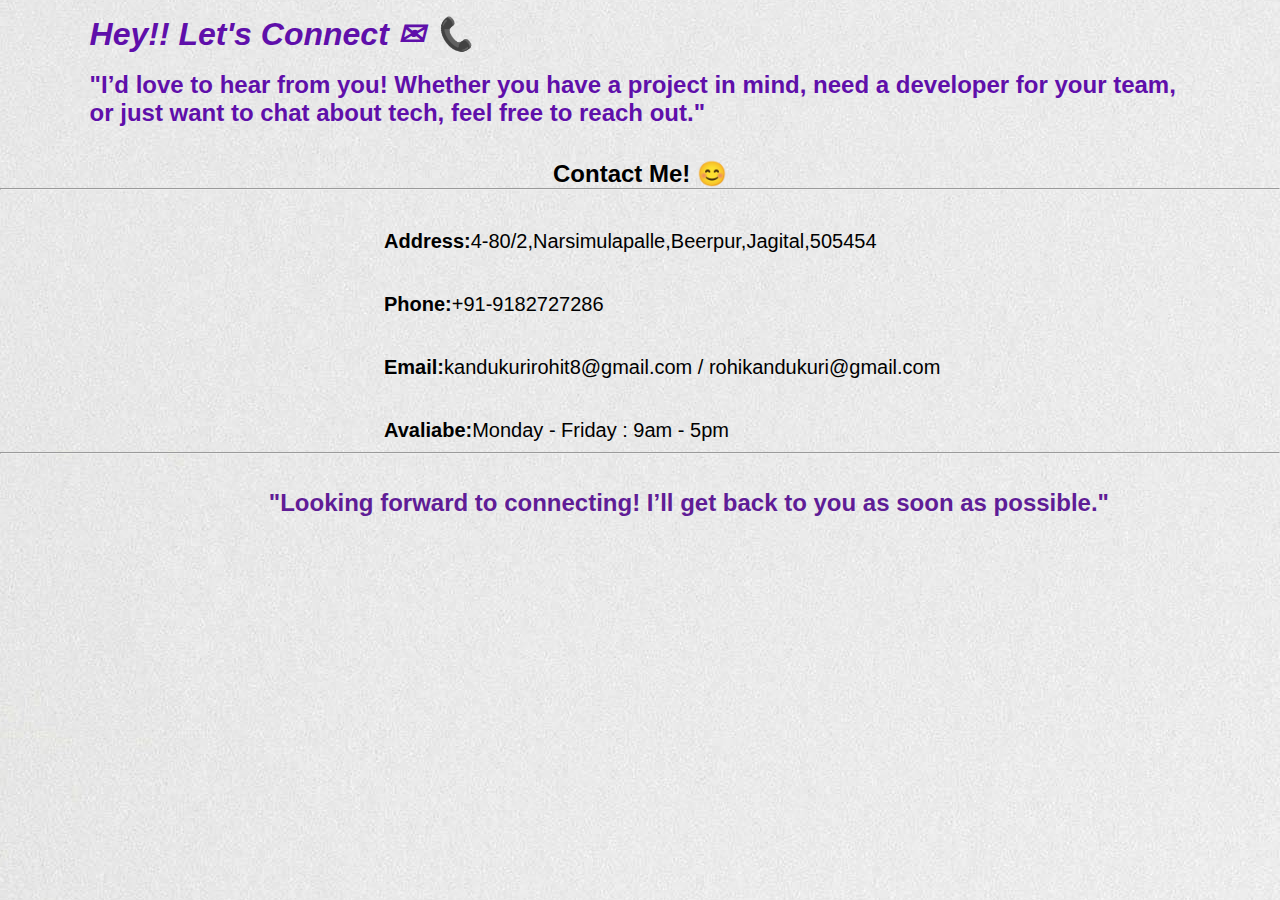
<file: contact.html>
<!DOCTYPE html>
<html lang="en">
    <head>
        <title>CONTACT PAGE</title>
        <link rel="stylesheet" href="contact.css">
    </head>
    <body>
        <div class="main">
            <div class="navbar">
                <h1><em>Hey!!  Let's Connect &#x2709 &#x1F4DE </em>
                </h1>
                <br>
                <h2>"I’d love to hear from you! Whether you have a project in mind, need a developer for your team, or just want to chat about tech, feel free to reach out."
                </h2><br>
            </div>
            <div class="contact-details">
                <h2>Contact Me! &#x1F60A</h2>
                <hr/>
                <p><i class="fas fa-map-marker-alt"></i> <strong>Address:</strong> 4-80/2,Narsimulapalle,Beerpur,Jagital,505454</p>
                <p><i class="fas fa-phone"></i> <strong>Phone:</strong>+91-9182727286</p>
                <p><i class="fas fa-envelope"></i> <strong>Email:</strong> kandukurirohit8@gmail.com / rohikandukuri@gmail.com </p>
                <p><i class="fas fa-clock"></i> <strong>Avaliabe:</strong> Monday - Friday : 9am - 5pm</p>
                <hr/>
            </div>
            <div class="end">
                <h2>"Looking forward to connecting! I’ll get back to you as soon as possible."</h2>
            </div>
        </div>
    </body>
</html>
</file>
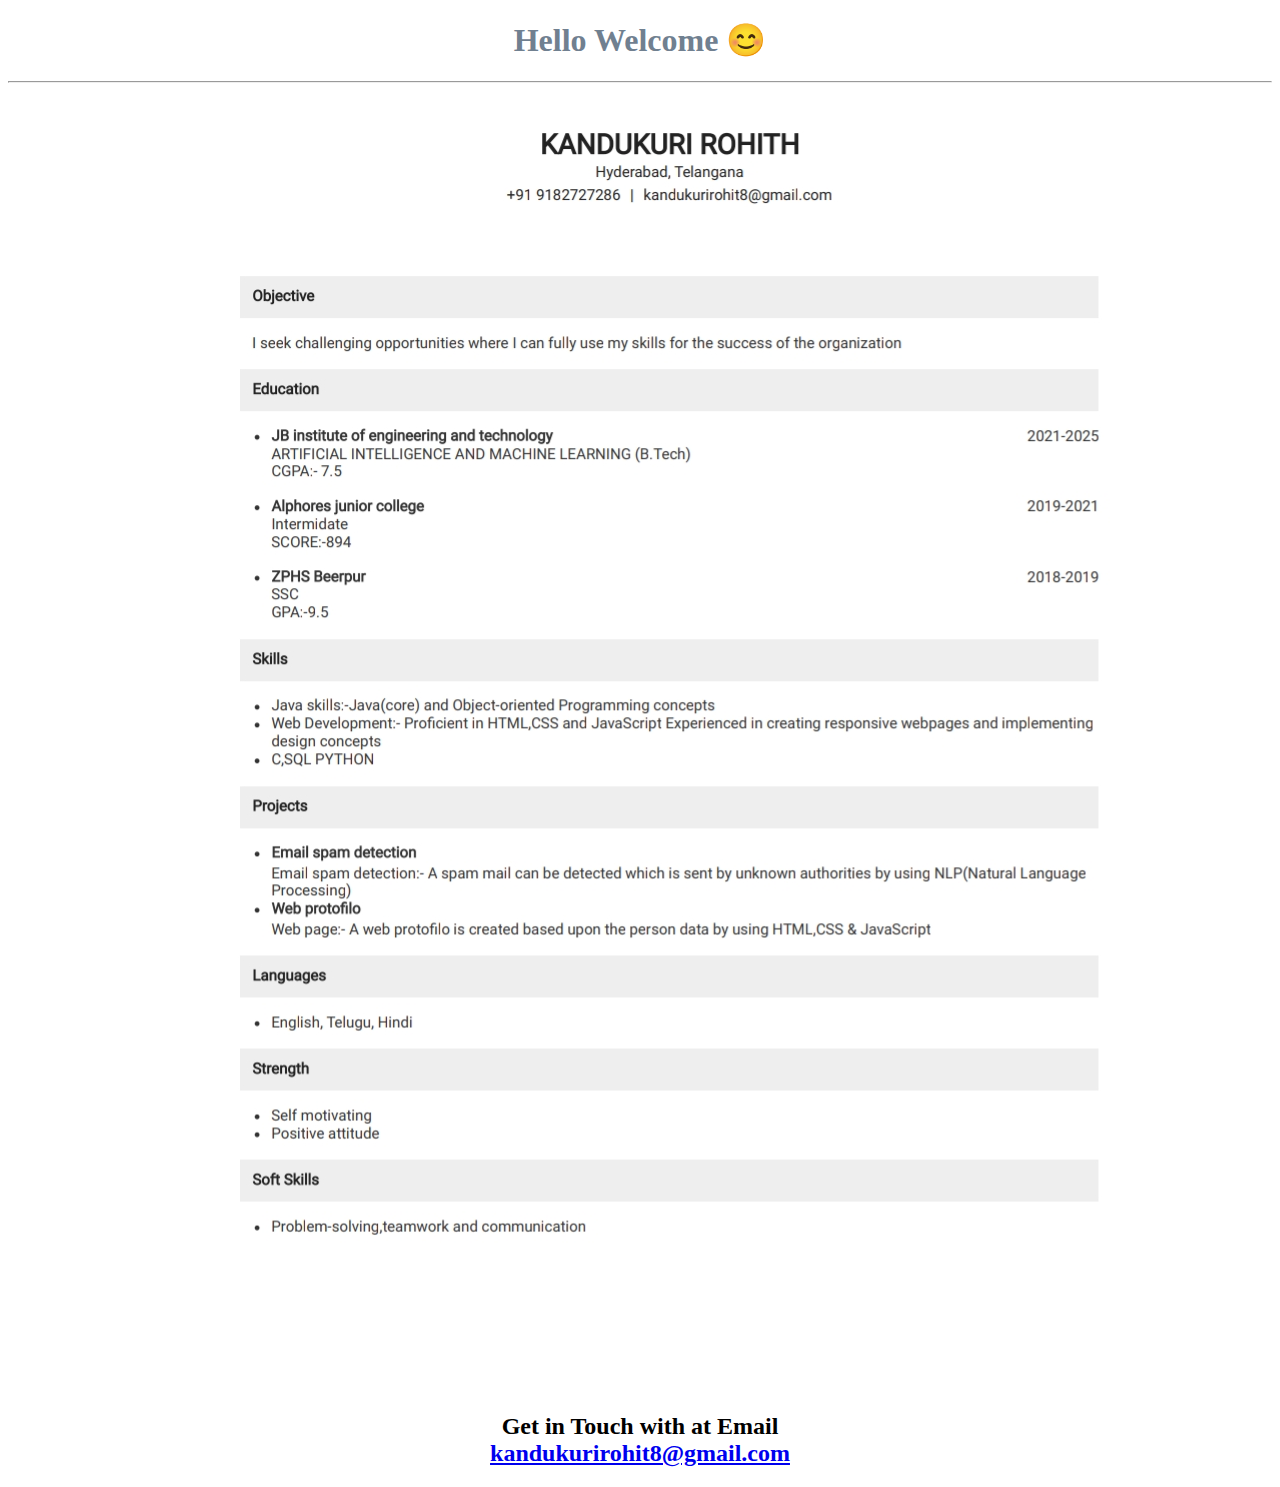
<file: hire.html>
<!DOCTYPE html>
<html lang="eng">
    <head>
        <title>Resume/CV</title>
        <link rel="stylesheet" href="hire.css">
    </head>
    <body class="main">
        <h1>Hello Welcome &#x1F60A </h1>
        <hr/>
        <img src="CVmy.jpg" alt="myresume">
    </body>
    <br>
    <div class="mail">
        <h2>Get in Touch with at Email<br/><a href="mymail">kandukurirohit8@gmail.com</a></h2>
    </div>
</html>
</file>
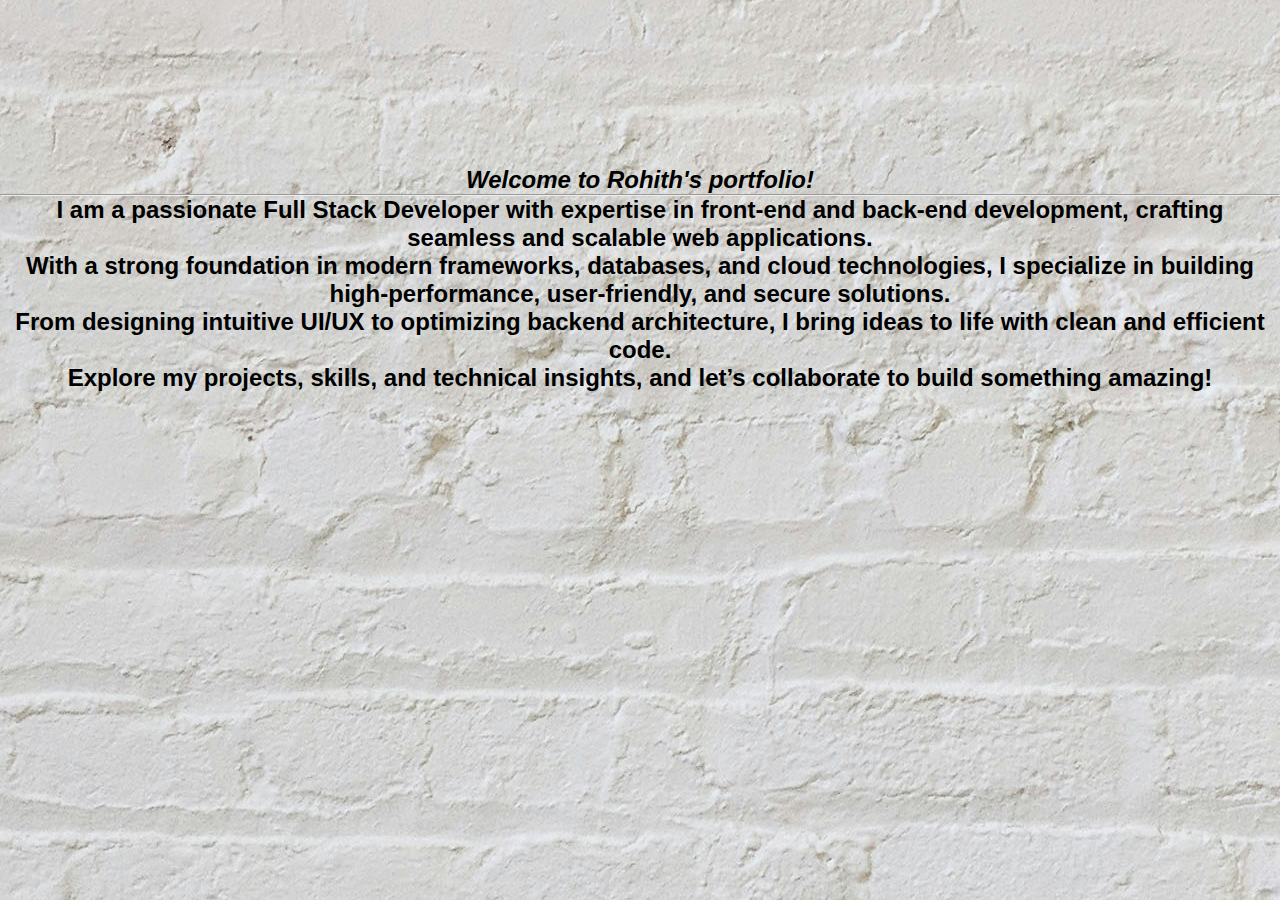
<file: home.html>
<!DOCTYPE html>
<html lang="en">
    <head>
    <title>HOME PAGE</title>
    <link rel="stylesheet" href="home.css">
    </head>
    <body>
        <div class="main">
            <h2><em>Welcome to <span>Rohith's</span> portfolio!</em><br/><hr/>I am a passionate Full Stack Developer with expertise in front-end and back-end development, crafting seamless and scalable web applications.<br> With a strong foundation in modern frameworks, databases, and cloud technologies, I specialize in building high-performance, user-friendly, and secure solutions.<br>From designing intuitive UI/UX to optimizing backend architecture, I bring ideas to life with clean and efficient code.<br>Explore my projects, skills, and technical insights, and let’s collaborate to build something amazing! 
            </h2>
        </div>
    </body>
</html>
</file>
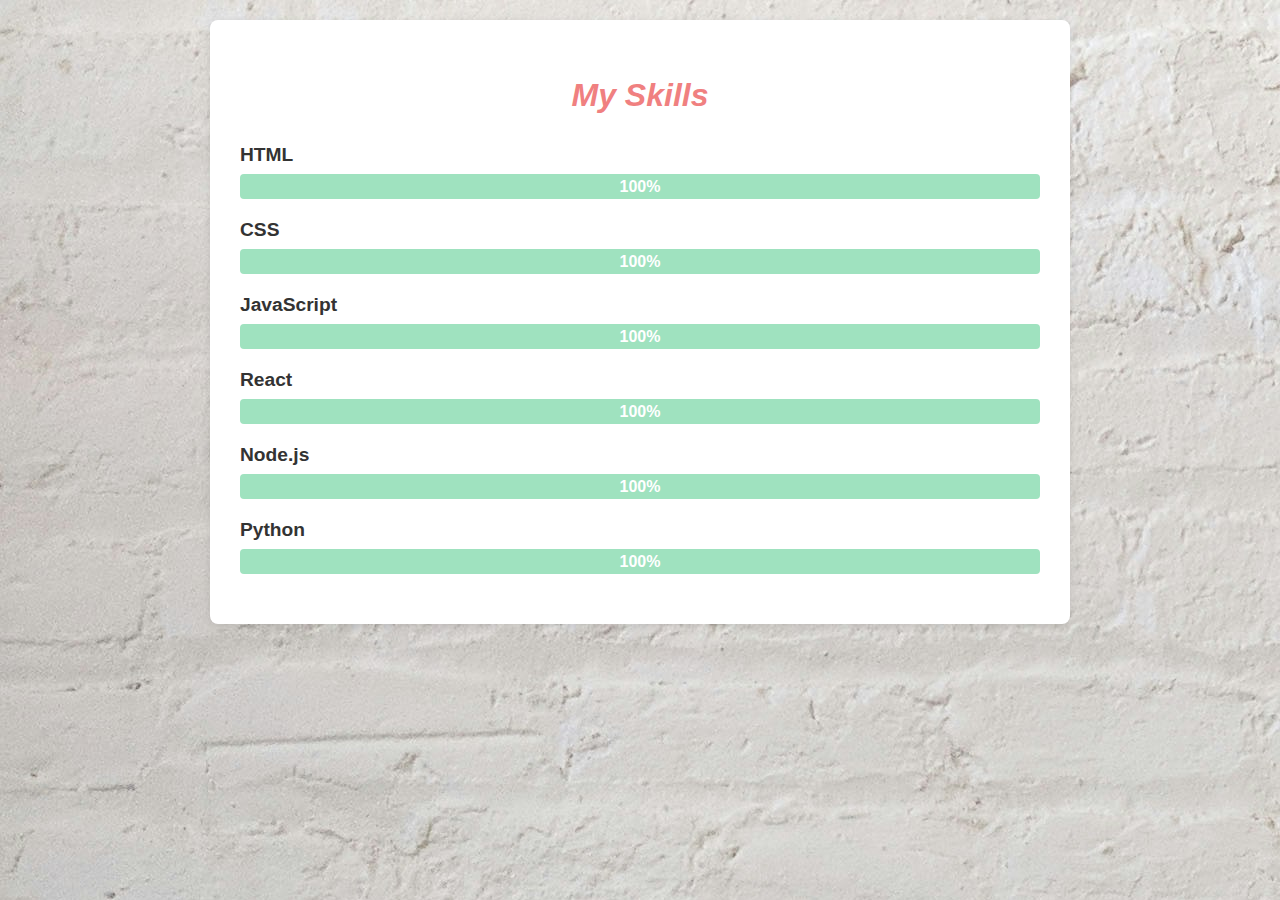
<file: skills.html>
<!DOCTYPE html>
<html lang="en">
<head>
  <meta charset="UTF-8" />
  <meta name="viewport" content="width=device-width, initial-scale=1.0" />
  <title>My Skills</title>
  <!-- Link to external CSS file -->
  <link rel="stylesheet" href="skills.css" />
</head>
<body>
  <section class="skills">
    <h2><em>My Skills</em></h2>
    
    <div class="skill">
      <h3>HTML</h3>
      <div class="progress">
        <div class="progress-bar" style="width: 100%;">100% </div>
      </div>
    </div>
    
    <div class="skill">
      <h3>CSS</h3>
      <div class="progress">
        <div class="progress-bar" style="width: 100%;">100%</div>
      </div>
    </div>
    
    <div class="skill">
      <h3>JavaScript</h3>
      <div class="progress">
        <div class="progress-bar" style="width: 100%;">100% </div>
      </div>
    </div>
    
    <div class="skill">
      <h3>React</h3>
      <div class="progress">
        <div class="progress-bar" style="width: 100%;">100%</div>
      </div>
    </div>
    <div class="skill">
        <h3>Node.js</h3>
        <div class="progress">
          <div class="progress-bar" style="width: 100%;">100%</div>
        </div>
      </div>
      <div class="skill">
        <h3>Python</h3>
        <div class="progress">
          <div class="progress-bar" style="width: 100%;">100%</div>
        </div>
      </div>
    
  </section>
</body>
</html>
</file>
<file: contact.css>
*{
    margin:0;
    padding:0;
}
.main{
    width: 100%;
    background:url(contactbg.jpg);
    background-position: center;
    height: 100vh;
    position: relative;
    font-family: sans-serif;
}

.navbar{
    width:86%;
    display:flexbox;
    margin: auto;
    padding: 15px 0;
    align-items: center;
    justify-content: space-between;
    color: rgb(95,15,170);
}
.contact-details p {
    margin-bottom: 10px;
    display: flex; /* Align icon and text */
    align-items: center; 
    margin-top: 40px;
    font-size: 20px;
}

.contact-details i {
    margin-right: 10px; /* Space between icon and text */
    color: #007bff; /* Example icon color */
    margin-right: 30%;
}
.contact-details h2{
    text-align: center;
}

.end{
    margin-left:21%;
    margin-top: 35px;
    color: rgb(95, 28,150);
}
</file>
<file: hire.css>
*{
    flex: auto;
}
.main h1{
    text-align:center;
    color: slategrey;
}
.main img{
    margin-left: 15%;
    display: flex;
}
.mail{
    text-align: center;
}
</file>
<file: home.css>
*{
    margin:0;
    padding: 0;
}

.main{
    width: 100%;
    background:url(backgd.jpg);
    background-position: center;
    height: 100vh;
    position: relative;
    font-family:sans-serif;
    text-decoration: none;
    text-align:center;
}

.main h2{
    color:black;
    font-size: 24px;
    padding-top:13%;
}
</file>
<file: skills.css>
/* Global Styles */
body {
    font-family: Arial, sans-serif;
    background-color: #f9f9f9;
    margin: 0;
    padding: 20px;
    color: #333;
    background: url(backgd.jpg);
  }
  
  /* Skills Section Styling */
  .skills {
    max-width: 800px;
    margin: 0 auto;
    background: #fff;
    padding: 30px;
    border-radius: 8px;
    box-shadow: 0 2px 8px rgba(0, 0, 0, 0.1);
  }
  
  .skills h2 {
    text-align: center;
    margin-bottom: 30px;
    font-size: 2em;
    color:rgb(240,128,128);
  }
  
  /* Individual Skill Styling */
  .skill {
    margin-bottom: 20px;
  }
  
  .skill h3 {
    margin-bottom: 8px;
    font-size: 1.2em;
  }
  
  /* Progress Bar Container */
  .progress {
    background: #e0e0e0;
    border-radius: 4px;
    overflow: hidden;
    height: 25px;
  }
  
  /* Progress Bar Fill */
  .progress-bar {
    background:rgb(159,226,191);
    height: 100%;
    text-align: center;
    color: #fff;
    line-height: 25px; /* centers the text vertically */
    font-weight: bold;
    transition: width 0.3s ease;
  }
</file>
